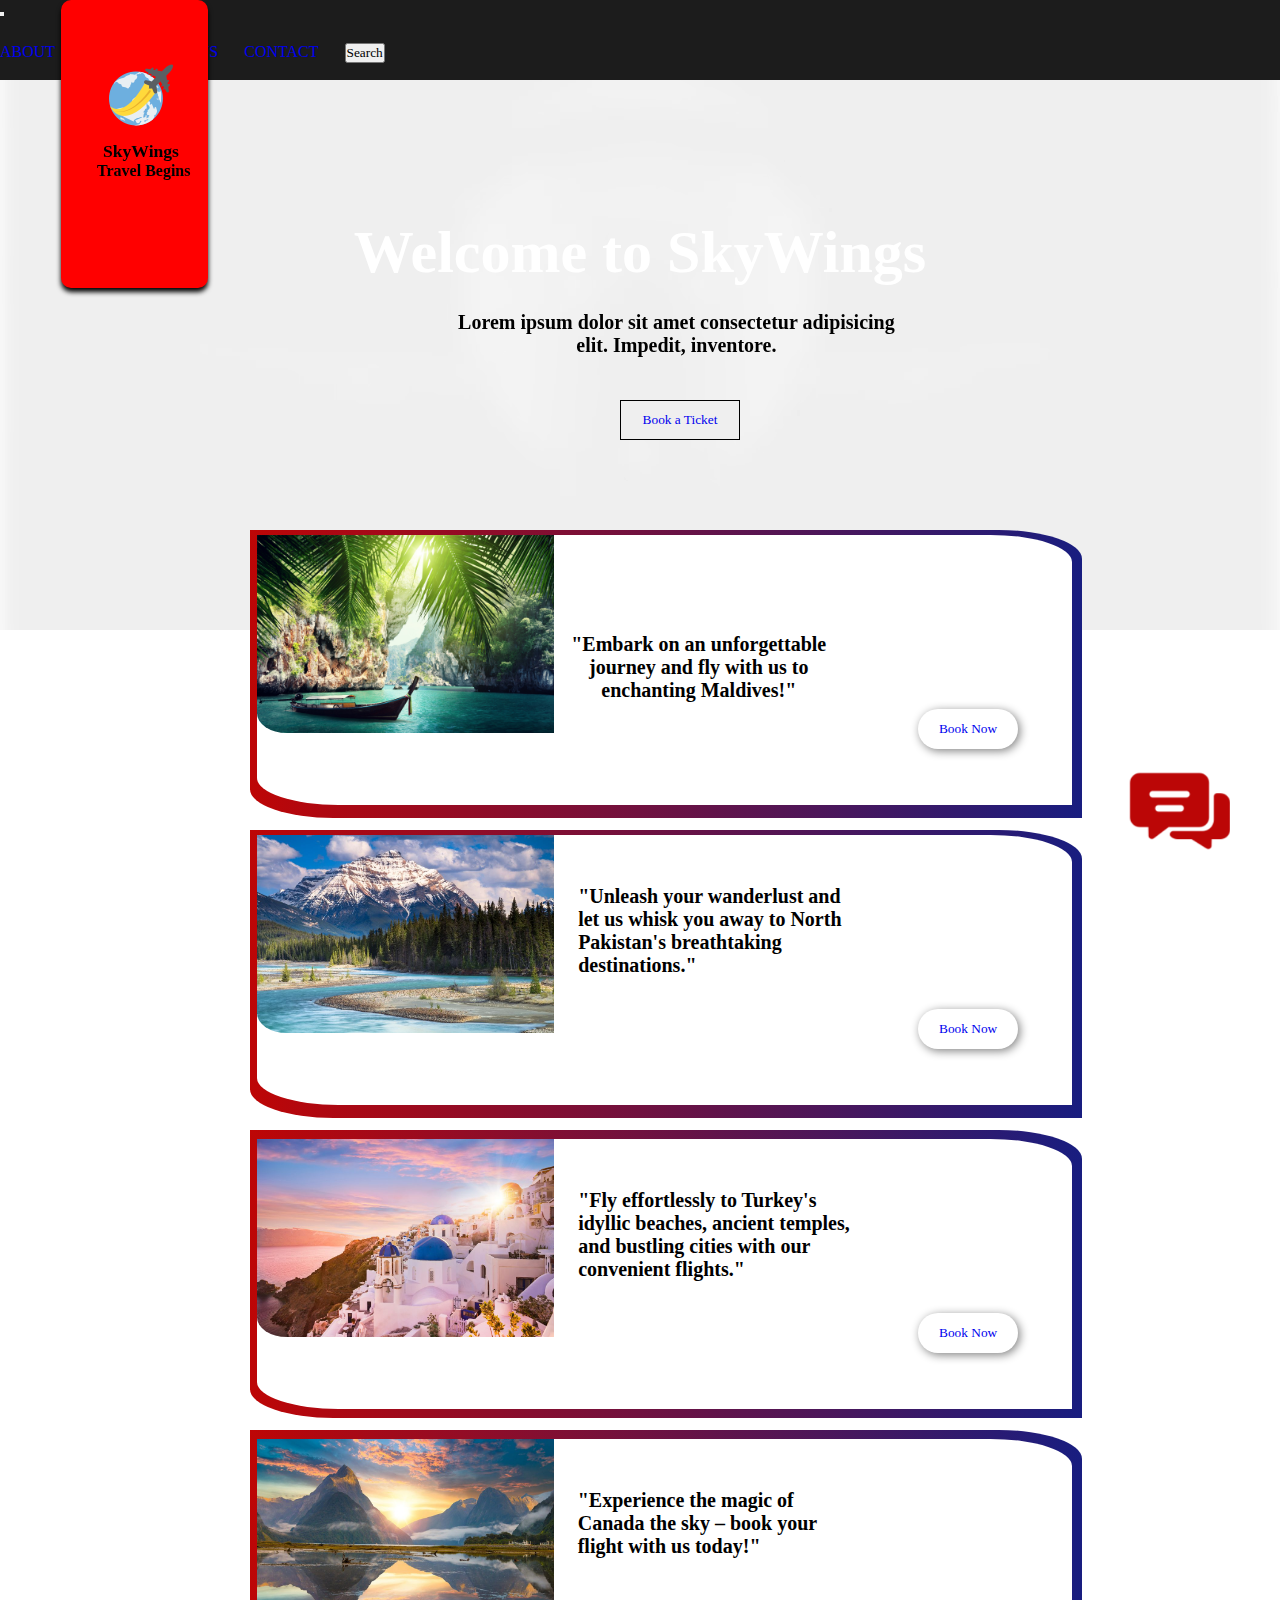
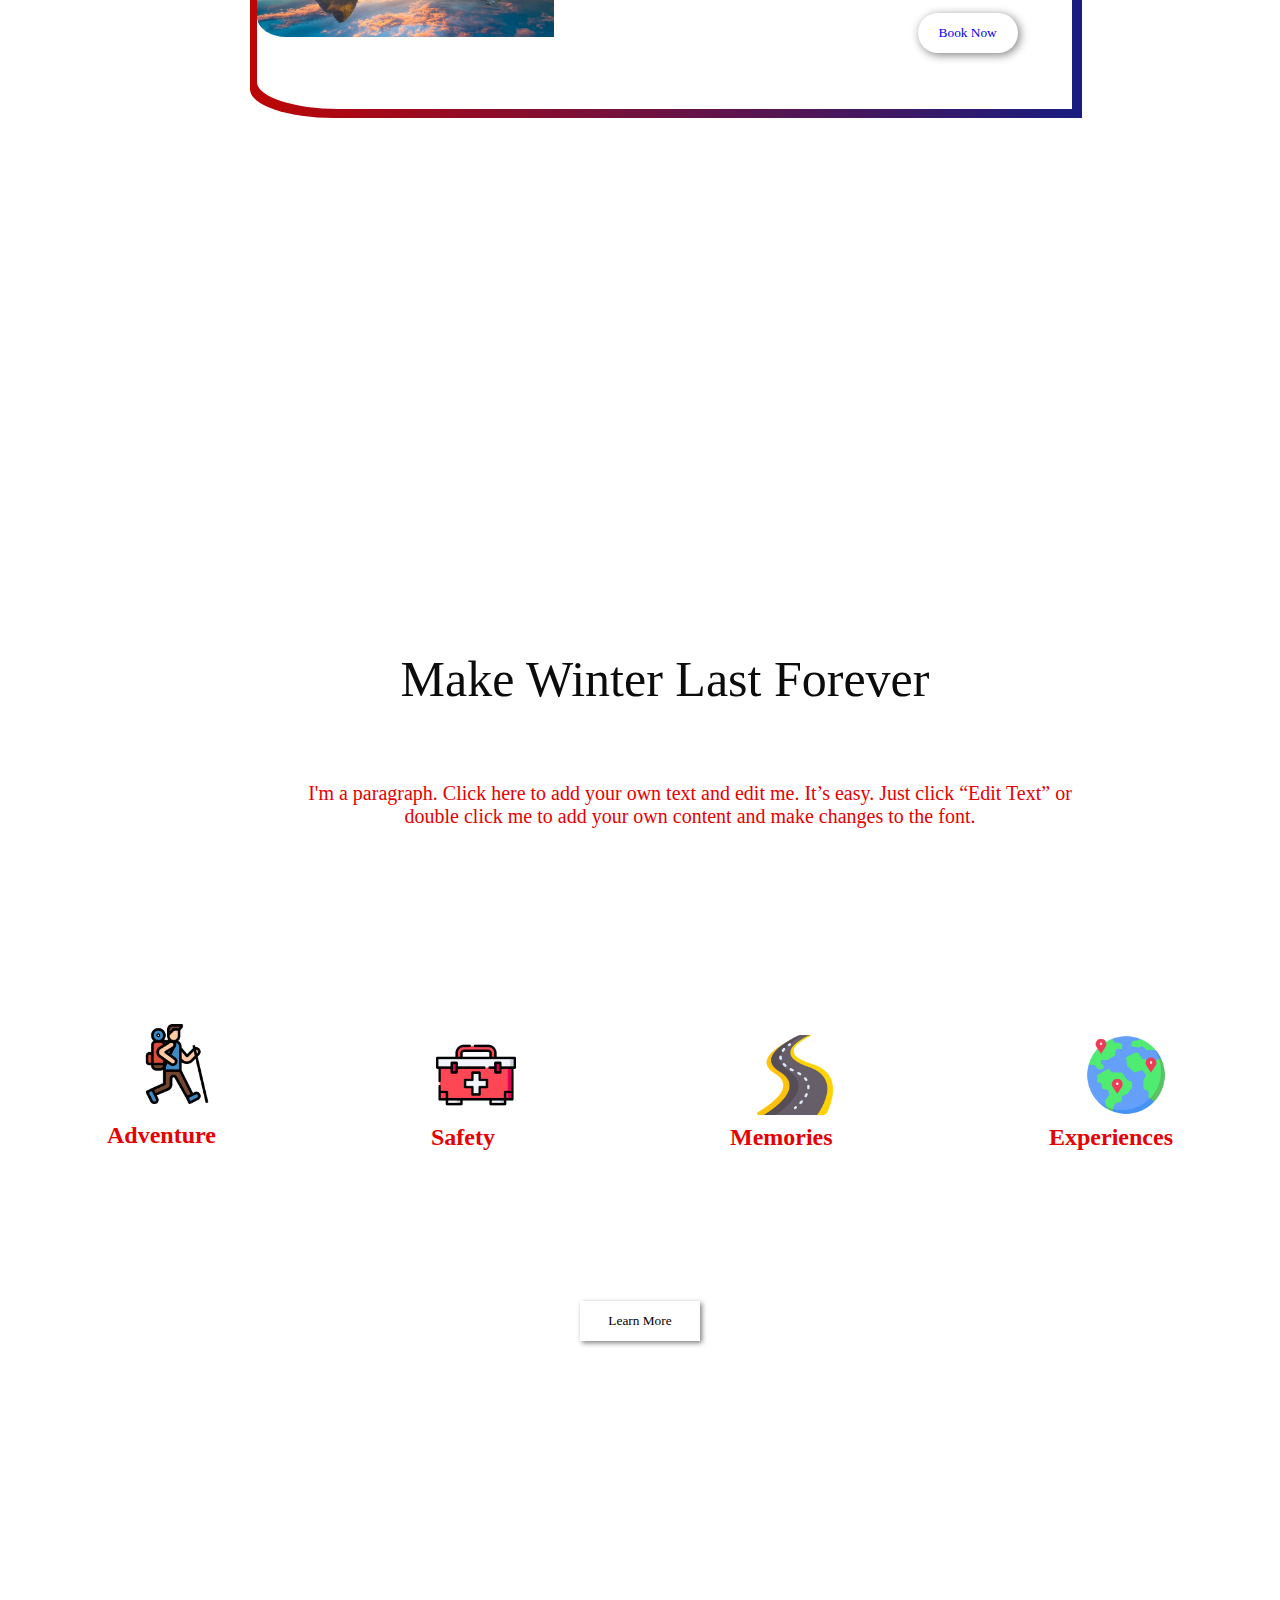
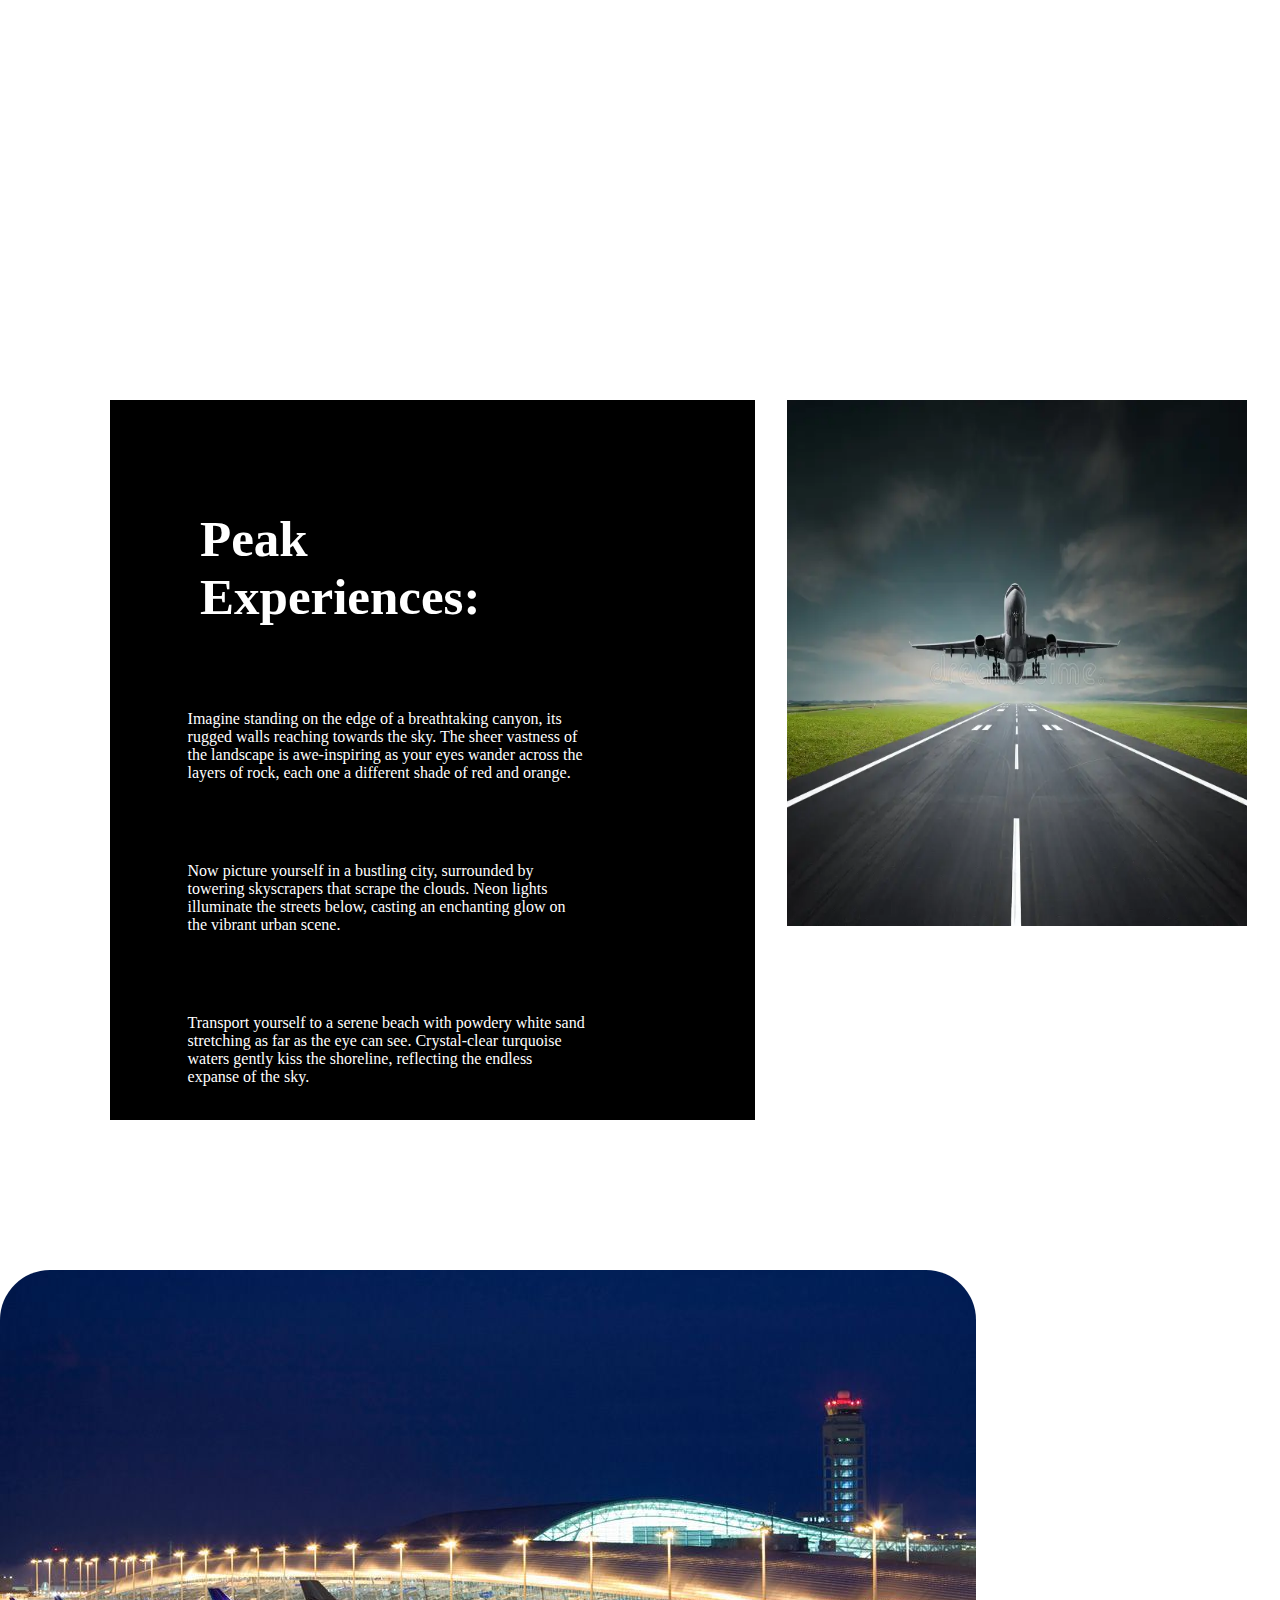
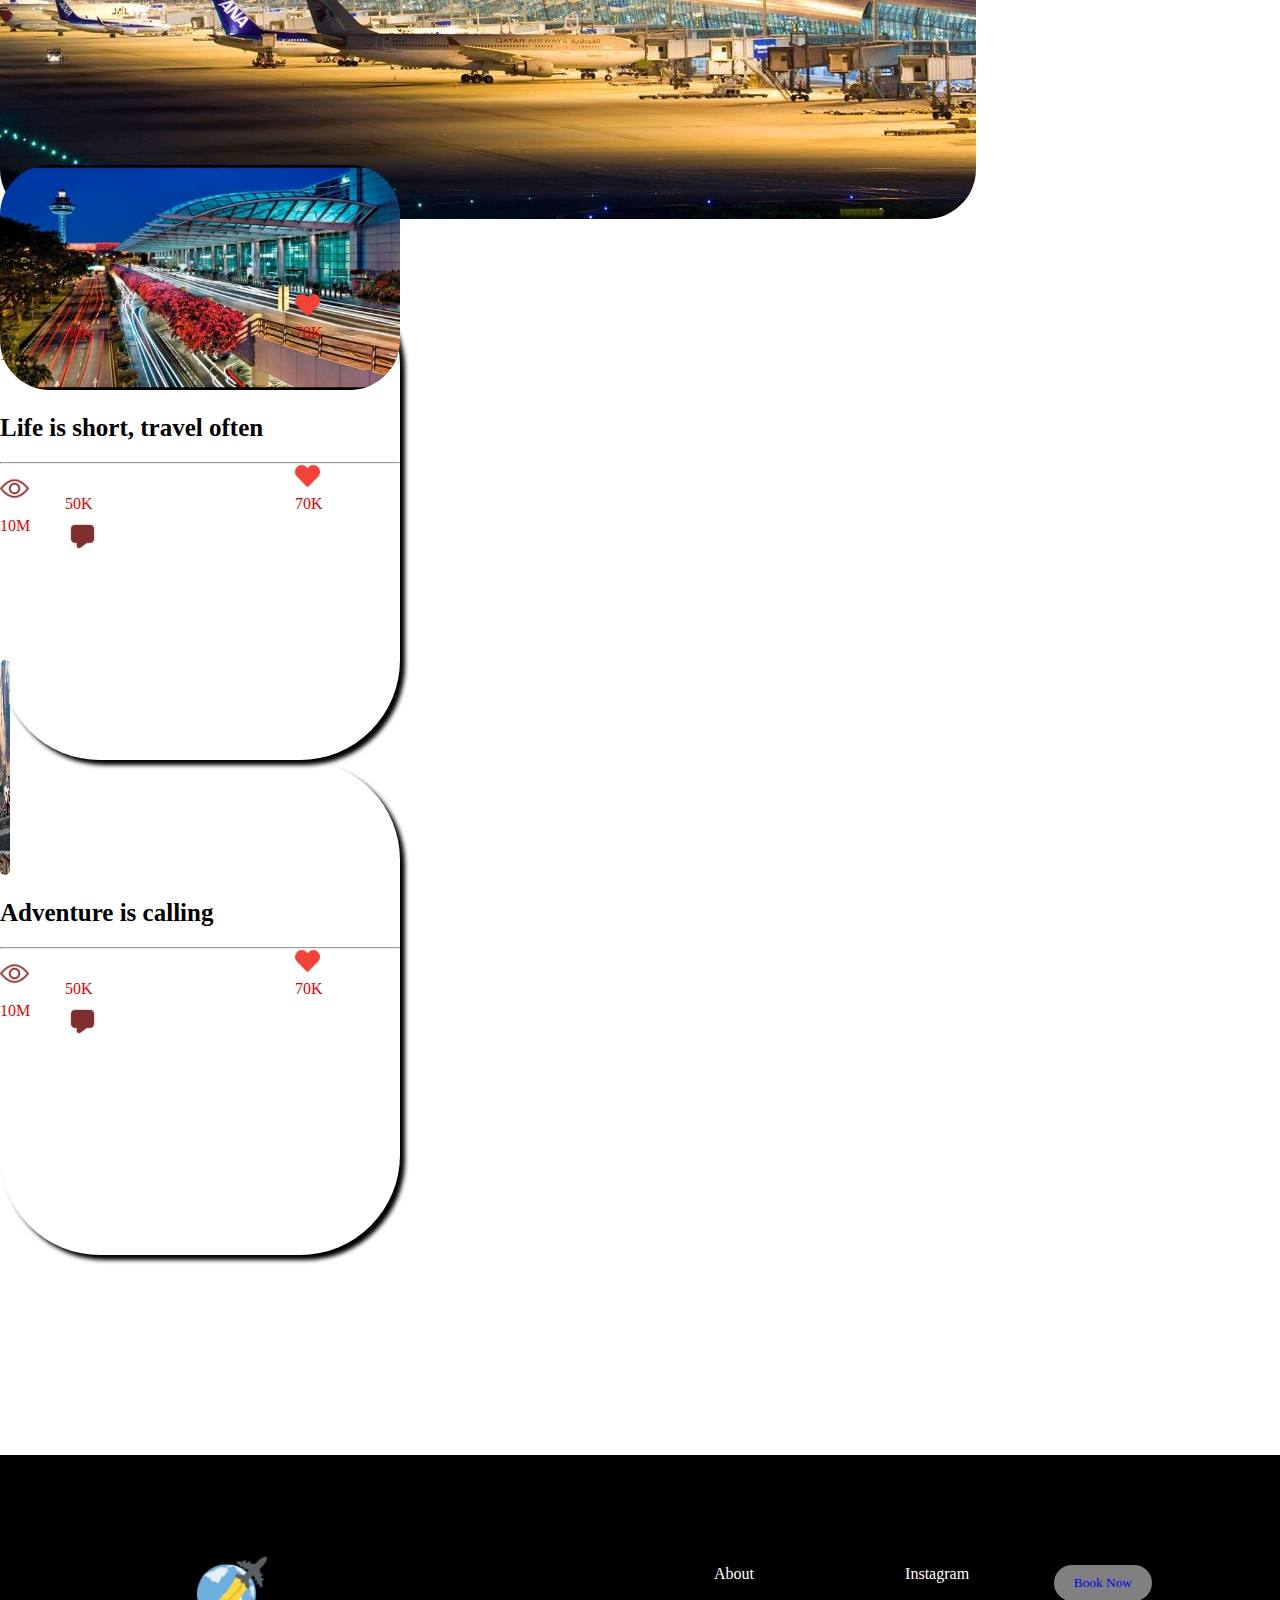
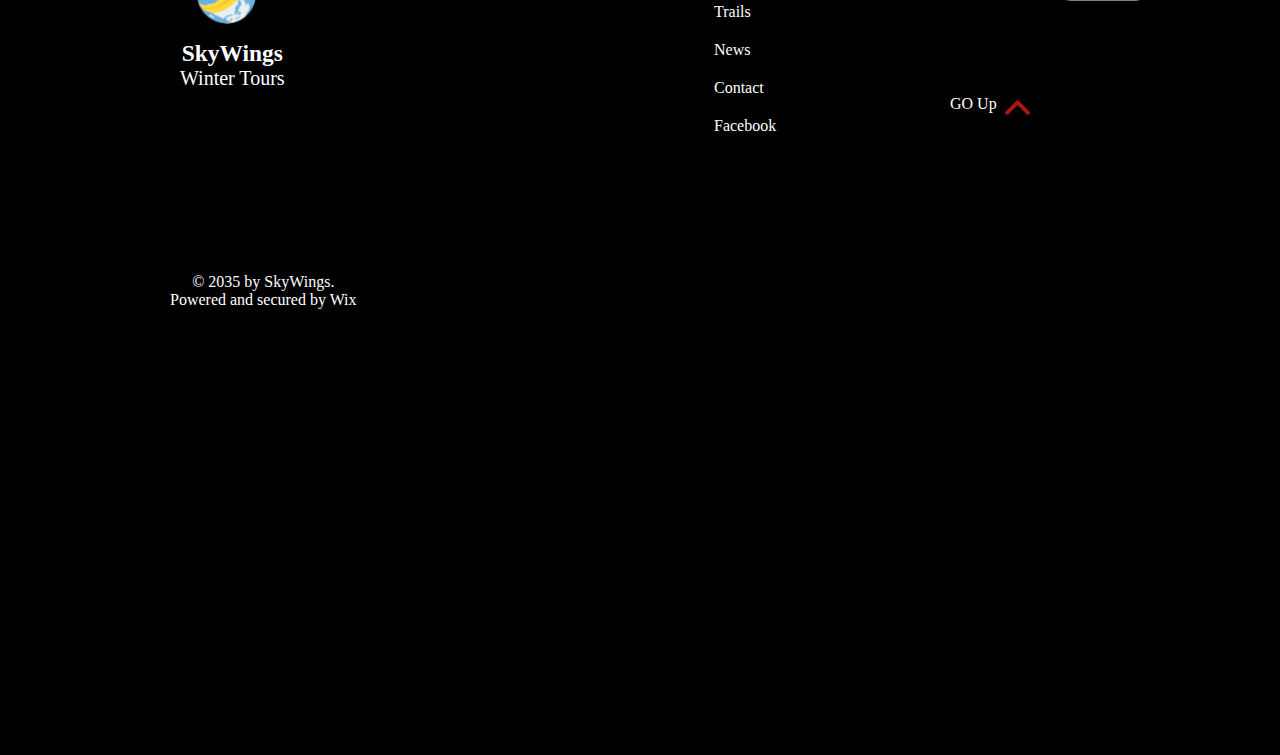
<file: Task 1/index.html>
<!DOCTYPE html>
<html lang="en">

<head>
    <meta charset="UTF-8">
    <meta http-equiv="X-UA-Compatible" content="IE=edge">
    <meta name="viewport" content="width=device-width, initial-scale=1.0">
    <title></title>
    <link href="https://cdn.jsdelivr.net/npm/bootstrap@5.0.2/dist/css/bootstrap.min.css" rel="stylesheet"
        integrity="sha384-EVSTQN3/azprG1Anm3QDgpJLIm9Nao0Yz1ztcQTwFspd3yD65VohhpuuCOmLASjC" crossorigin="anonymous">
    <script src="https://cdn.jsdelivr.net/npm/@popperjs/core@2.9.2/dist/umd/popper.min.js"
        integrity="sha384-IQsoLXl5PILFhosVNubq5LC7Qb9DXgDA9i+tQ8Zj3iwWAwPtgFTxbJ8NT4GN1R8p"
        crossorigin="anonymous"></script>
    <script src="https://cdn.jsdelivr.net/npm/bootstrap@5.0.2/dist/js/bootstrap.min.js"
        integrity="sha384-cVKIPhGWiC2Al4u+LWgxfKTRIcfu0JTxR+EQDz/bgldoEyl4H0zUF0QKbrJ0EcQF"
        crossorigin="anonymous"></script>
    <script src="https://ajax.googleapis.com/ajax/libs/jquery/3.5.1/jquery.min.js"></script>
    <link rel="stylesheet" href="style.css">
</head>

<body>


    <header id="up">
        <nav class="navbar navbar-expand-lg navbar-light bg-dark" id="navbar">
            <div class="logo ">
                <div class="image-fluid logo1">
                    <img src="./images/globe.png" alt="">
                </div>
                <div class="web-name">
                    <a class="web-text" href="">SkyWings</a>
                    <a class="web-text2" href="">Travel Begins</a>
                </div>
            </div>
            <div class="container-fluid">
                <button class="navbar-toggler" type="button" data-bs-toggle="collapse"
                    data-bs-target="#navbarNavAltMarkup" aria-controls="navbarNavAltMarkup" aria-expanded="false"
                    aria-label="Toggle navigation">
                    <span class="navbar-toggler-icon"></span>
                </button>

                <div class="collapse navbar-collapse" id="navbarNavAltMarkup">
                    <div class="navbar-nav ms-auto justify-content-center">
                        <a class="nav-link active text-light" aria-current="page" href="IICT PROJECT/About.html">ABOUT</a>
                        <a class="nav-link text-light" href="sch.html">FLIGHTS</a>
                        <a class="nav-link text-light" href="IICT PROJECT/news.html">NEWS</a>
                        <a class="nav-link text-light" href="IICT PROJECT/index.html">CONTACT</a>
                        <button class="btn btn-outline-success" type="submit">Search</button>
                    </div>
                </div>
            </div>
        </nav>
        </nav>
    </header>

    <main>
        <div class="ban-vid">
            <div class="video">
                <video src="./images/Studio_Project_V1.mp4" autoplay loop muted></video>
                <div class="text-overlay">
                    <h1>Welcome to SkyWings</h1>
                </div>
                <div class="para1">
                    <P> Lorem ipsum dolor sit amet consectetur adipisicing elit. Impedit, inventore.</P>
                </div>
                <div><button class="button1 btnn"><a href="bookaflight.html"> Book a Ticket</a></button></div>
            </div>
        </div>
        </div>

        <div class="div3">

            <div class="div4-1">
                <div class="div4">
                    <img class="img1" src="images/thilandpic.jpg" alt="">
                    <div class="para1">
                        <p>"Embark on an unforgettable journey and fly with us to enchanting Maldives!"</p>
                    </div>
                    <div class="btn1"><button><a href="pagesimages/europe.html"> Book Now</a></button></div>
                </div>
            </div>

            <div class="div5-1">
                <div class="div5"> <img class="img2" src="images/canada pic.jpg" alt="">
                    <div class="para2">
                        <p>"Unleash your wanderlust and let us whisk you away to North Pakistan's breathtaking destinations."
                        </p>
                    </div>
                    <div class="btn1 btnn"><button><a href="pagesimages/north.html"> Book Now</a></button></div>
                </div>
            </div>


            <div class="div6-1">
                <div class="div6"> <img class="img3" src="images/greece pic.jpg" alt="">
                    <div class="para3">
                        <p>"Fly effortlessly to Turkey's idyllic beaches, ancient temples, and bustling cities with
                            our
                            convenient flights."
                        </p>
                    </div>
                    <div class="btn1 btnn"><button><a href="pagesimages/turkey.html"> Book Now</a></button></div>
                </div>
            </div>


            <div class="div7-1">
                <div class="div7"> <img class="img4" src="images/newzeland pic.jpg" alt="">
                    <div class="para4">
                        <p>"Experience the magic of Canada the sky – book your flight with us today!"
                        </p>
                    </div>
                    <div class="btn1 btnn"><button><a href="pagesimages/canada.html"> Book Now</a></button></div>

                </div>
            </div>
        </div>

        <div class="div8">
            <div class="div8-2">
                <p class="hed1">Make Winter Last Forever</p>
                <p class="para5">
                    I'm a paragraph. Click here to add your own text and edit me. It’s easy. Just click “Edit Text” or
                    double click me to add your own content and make changes to the font.
                </p>
            </div>

            <div class="div11">
                <div>
                    <div><img class="icon1" src="./images/trekking.png" alt=""></div>
                    <div class="text12">
                        <h2>Adventure</h2>
                    </div>
                </div>
                <div>
                    <div><img class="icon2" src="./images/first-aid-kit.png" alt=""></div>
                    <div class="text12">
                        <h2>Safety</h2>
                    </div>
                </div>
                <div>
                    <div><img class="icon3" src="images/road.png" alt=""></div>
                    <div class="text12">
                        <h2>Memories</h2>
                    </div>
                </div>
                <div>
                    <div><img class="icon4" src="images/pin.png" alt=""></div>
                    <div class="text12">
                        <h2>Experiences</h2>
                    </div>
                </div>
            </div>
            <div class="div11-1">
                <button class="btn2">Learn More</button>
            </div>
        </div>

        <div id="carouselExampleCaptions" class="carousel slide"
            style="height: 80vh; width: 50.4%; margin: 0px 0px 250px 110px; background-color: black;"
            data-bs-ride="carousel">
            <h5>Peak Experiences:</h5>


            <div class="crousel-img">
                <img src="./images/aeroplane(1)" style="width: 460px; margin: 000px 0 -300px 676.5px; height: 525.5px;"
                    alt="">
            </div>
            <div class="carousel-inner">
                <div class="carousel-item active">
                    <div class="carousel-content">
                        <p>Imagine standing on the edge of a breathtaking canyon, its rugged walls reaching towards the
                            sky. The sheer vastness of the landscape is awe-inspiring as your eyes wander across the
                            layers of rock, each one a different shade of red and orange.</p>
                    </div>
                </div>

                <div class="carousel-item">
                    <div class="carousel-content">
                        <p>Now picture yourself in a bustling city, surrounded by towering skyscrapers that scrape the
                            clouds. Neon lights illuminate the streets below, casting an enchanting glow on the vibrant
                            urban scene. </p>
                    </div>
                </div>
                <div class="carousel-item">
                    <div class="carousel-content">
                        <p>Transport yourself to a serene beach with powdery white sand stretching as far as the eye can
                            see. Crystal-clear turquoise waters gently kiss the shoreline, reflecting the endless
                            expanse of the sky.</p>
                    </div>
                </div>
            </div>
        </div>

        <div class="row">
            <div class="card col-sm-4 ms-5 my-5 cards bg-dark" style="width: 25rem; height:55vh;">
                <img src="images/p01z123q.jpg" class="card-img-top card-img" alt="...">
                <div class="card-body">
                    <h5 class="card-title"><a class="card-text text-light" href="">Discover the world within you</a>
                    </h5>
                    <hr>

                    <div class="card-icons">
                        <img class="eye" src="./images/view.png" alt="">
                        <p class="eye-p text-light">10M</p>
                        <img class="coment" src="images/coment.png" alt="">
                        <p class="coment-p text-light">50K</p>
                        <p class="heart-p text-light text-light">70K</p>
                        <img class="heart" src="images/heart.png" alt="">
                    </div>
                </div>
            </div>
            <div class="card col-sm-4 ms-5 my-5 cards bg-dark" style="width: 25rem; height:55vh;">
                <img src="images/maxresdefault.jpg" class="card-img-top image-fluid card-img" alt="..."
                    style="width: 100%;">
                <div class="card-body">
                    <h5 class="card-title"><a class="card-text text-light" href="">Life is short, travel often</a></h5>
                    <hr>

                    <div class="card-icons">
                        <img class="eye" src="./images/view.png" alt="">
                        <p class="eye-p text-light">10M</p>
                        <img class="coment" src="images/coment.png" alt="">
                        <p class="coment-p text-light">50K</p>
                        <p class="heart-p text-light">70K</p>
                        <img class="heart" src="images/heart.png" alt="">
                    </div>

                </div>
            </div>
            <div class="card col-sm-4 ms-5 my-5 bg-dark cards" style="width: 25rem; height:55vh;">
                <img src="./images/new plane.jpg" width="10px" height="215px" class="card-img-top card-img" alt="...">
                <div class="card-body ">
                    <h5 class="card-title"><a class="card-text text-light" href="">Adventure is calling</a></h5>
                    <hr>
                    <div class="card-icons">
                        <img class="eye" src="./images/view.png" alt="">
                        <p class="eye-p text-light">10M</p>
                        <img class="coment" src="images/coment.png" alt="">
                        <p class="coment-p text-light">50K</p>
                        <p class="heart-p text-light">70K</p>
                        <img class="heart" src="images/heart.png" alt="">
                    </div>

                </div>
            </div>
        </div>



    </main>

    <footer class="container-fluid ">
        <div class="foot-1">
            <img class="foot-img" src="./images/globe.png" alt="">
            <h3>
                SkyWings

            </h3>
            <p>
                Winter Tours
            </p>

        </div>

        <div class="foot-2">
            © 2035 by SkyWings.
            Powered and secured by Wix
        </div>
        <div class="foot-3">
            <a href="IICT PROJECT/About.html">About</a>
            <a href="IICT PROJECT/trails.html">Trails</a>
            <a href="IICT PROJECT/news.html">News</a>
            <a href="IICT PROJECT/index.html">Contact</a>
            <a href="https://www.facebook.com/groups/136346130368144/">Facebook</a>
            <a href="https://www.instagram.com/myairticketbooking/?hl=en">Instagram</a>
        </div>
        <div>
            <button class="btn3"><a href="IICT PROJECT/trails.html"> Book Now</a></button>

        </div>
        <div class="btn-chat">
            <img src="./images/chat.png" alt="">
        </div>
        <a class="go" href="#up">GO Up</a>
        <img class="arrow" src="images/up-arrow.png" alt="">
        </div>
    </footer>


</body>

<script>
    document.addEventListener("DOMContentLoaded", function () {
        var video = document.querySelector(".video video");

        // Hide the video controls
        video.removeAttribute("controls");
    });

    $(document).ready(function () {
        $(window).scroll(function () {
            var scrollPercentage = ($(window).scrollTop() / ($(document).height() - $(window).height())) * 100;

            if (scrollPercentage >= 25) {
                $("#navbar").fadeOut(); // Fade out the navbar
            } else {
                $("#navbar").fadeIn(); // Fade in the navbar
            }
        });
    });


</script>

</html>
</file>
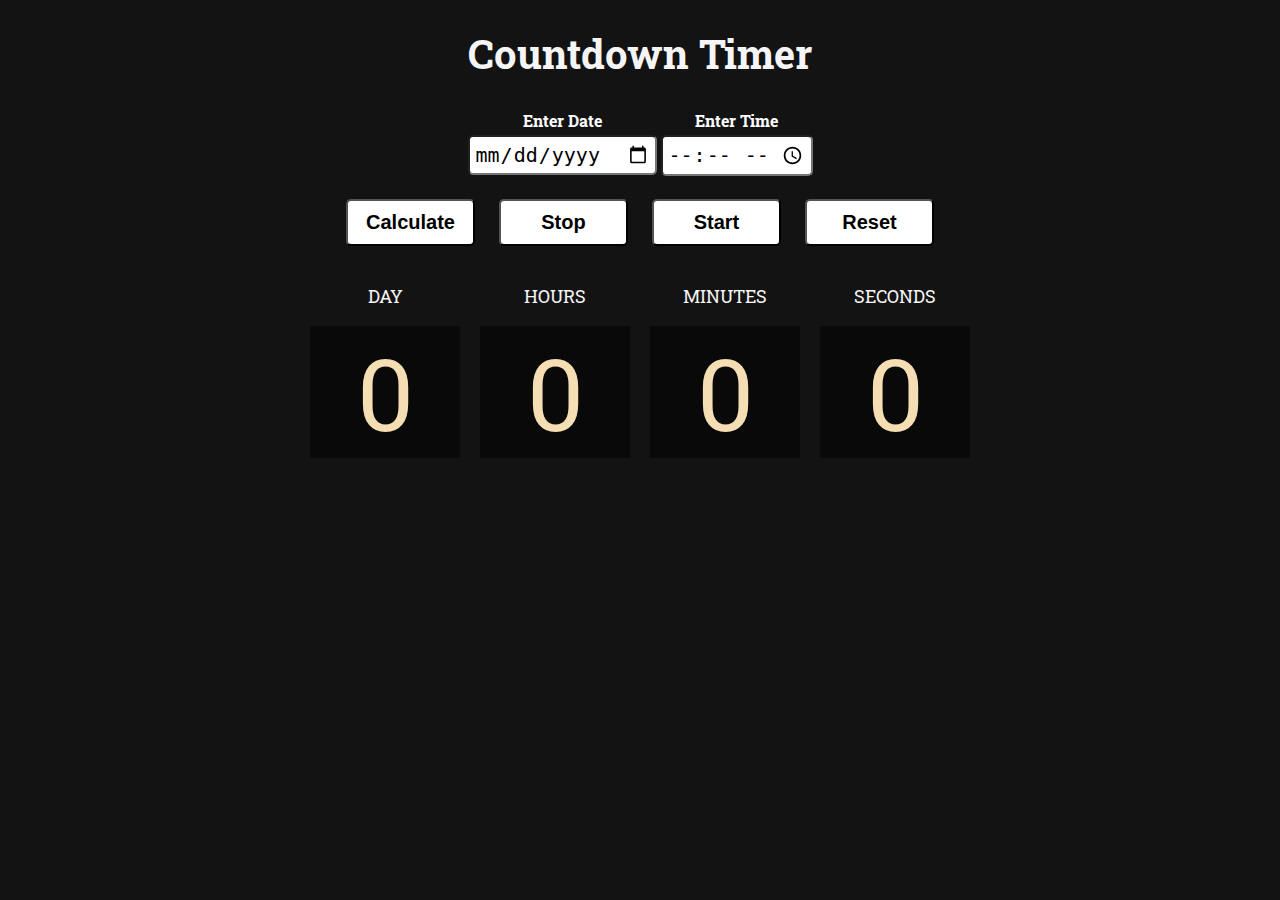
<file: Task 3/Count Down Timer/index.html>
<!DOCTYPE html>
<html lang="en">
<head>
    <meta charset="UTF-8">
    <meta name="viewport" content="width=device-width, initial-scale=1.0">
    <link rel="stylesheet" href="style.css">
    <title>Countdown Timer</title>
    <script src="main.js" defer></script>
</head>
<body>

    <h1>Countdown Timer</h1>

    <table>
        <thead>
            <tr>
                <th>Enter Date</th>
                <th>Enter Time</th>
            </tr>
        </thead>
        <tbody>
            <tr>
                <td><input type="date" name="" id="date"></td>
                <td><input type="time" name="" id="time"></td>
            </tr>
        </tbody>
    </table>

    <button id="Calculate">Calculate</button>
    <button id="Stop">Stop</button>
    <button id="start">Start</button>
    <button id="reset">Reset</button>

    <div class="countdown">

        <div>
            <p class="heading">DAY</p>
            <div class="time" id="countdown-days">0</div>
        </div>

        <div>
            <p class="heading">HOURS</p>
            <div class="time" id="countdown-hours">0</div>
        </div>

        <div>
            <p class="heading">MINUTES</p>
            <div class="time" id="countdown-minutes">0</div>
        </div>

        <div>
            <p class="heading">SECONDS</p>
            <div class="time" id="countdown-seconds">0</div>
        </div>

    </div>


</body>
</html>
</file>
<file: Task 1/style.css>
* {
    padding: 0;
    margin: 0;
    box-sizing: border-box;
    font-family: 'Times New Roman', Times, serif;
}

body {
    overflow-x: hidden;
}


#navbar {
  position: fixed;
  top: 0;
  left: 0;
  width: 100%;
  height: 80px;
  z-index: 999;
  background-color: rgb(28, 28, 28); /* Initial background color */
  transition: background-color 0.5s ease; /* Transition effect for fading */
}

.navbar-nav {
    /* margin-bottom: 10px; */
    /* margin-top: 5px; */
    padding: 25px 0 25px 0;
}

.navbar-nav a{
    margin-right: 22px;
}

.navbar-nav a:hover{
    transform: scale(1.1,1.1);
    text-decoration:underline;
    /* margin-bottom: 10px; */
}

a{
    text-decoration: none;
}

.web-text {
    margin-right: 15px;
    font-weight: bolder;
    font-size: 1.1rem;
    padding-left: 6px;

}

.web-text2 {
    padding-right: 10px;
    font-weight: 600;

}

.logo {
    background-color: red;
    height: 32vh;
    width: 11.5vw;
    position: absolute;
    margin-left: 61px;
    border-radius: 10px;
    box-shadow: 0 4px 5px black;
    z-index: 100;
}

.logo1 {
    margin: 63px 0 10px 48px;
}


.logo1 img:hover {
    animation: rotate 4s infinite linear;
}

@keyframes rotate {
    0% {
        transform: rotate(0deg);
    }

    100% {
        transform: rotate(360deg);
    }
}

.web-name a {
    text-decoration: none;
    color: black;
    margin: 0 0 0px 36px;
    /* padding-left: 10px; */

}

.ban-vid {
    background: fixed;
    width: 100%;
}

.video {
    position: relative;
    width: 100%;
    height: 0;
    padding-bottom: 56.25%;
    /* 16:9 aspect ratio, adjust as needed */
}

.video video {
    position: absolute;
    width: 100%;
    height: 100%;
    object-fit: cover;
}

.text {
    background-color: transparent;
}

.ban-vid {
    position: relative;
}

.video {
    position: relative;
}

.text-overlay {
    padding: auto;
    position: absolute;
    top: 35%;
    left: 50%;
    transform: translate(-50%, -50%);
    text-align: center;
    color: #fff;
    font-weight: bolder;
    font-size: 4rem;
}

.text-overlay h1 {
    font-size: 60px;
}

.text-overlay div {
    font-size: 18px;
}

.para1 {
    padding: auto;
    position: absolute;
    top: 45%;
    left: 50.5%;
    transform: translate(-50%, -50%);
    text-align: center;
    color: #fff;
    font-weight: bolder;
    font-size: 20px;
}

.button1 {
    width: 120px;
    height: 40px;
    word-wrap: initial;
    position: absolute;
    margin: 400px 620px;
    color: black;
    border: 1px solid black;
}

.button1:hover {
    background: transparent;
    color: white;
    border: 1px solid white;
}


.div3 {
    background-color: #fff;
    width: 100%;
    height: 180vh;
    position: absolute;
    margin-top: -90px;
    display: flex;
    flex-wrap: wrap;

}

.div4 {
    background-color: #fff;
    width: 98%;
    height: 30vh;
    margin-left: 7px;
    position: absolute;
    margin-top: 5px;
    border-top-right-radius: 10%;
    border-bottom-left-radius: 10%;
    /* box-shadow: -6px 6px 7px black; */
}



.div6 {
    background-color: #fff;
    width: 98%;
    height: 30vh;
    margin-left: 7px;
    position: absolute;
    margin-top: 1vh;
    border-top-right-radius: 10%;
    border-bottom-left-radius: 10%;
}

.div6-1 {
    background-color: #000000;
    width: 65%;
    height: 32vh;
    margin-left: 250px;
    position: absolute;
    margin-top: 500px;
    border-top-right-radius: 10%;
    border-bottom-left-radius: 10%;
    background-image: linear-gradient(to left, rgb(35, 42, 182, 0.7), rgb(189, 6, 6));

}

.div7 {
    background-color: #fff;
    width: 98%;
    height: 30vh;
    margin-left: 7px;
    position: absolute;
    margin-top: 1vh;
    border-top-right-radius: 10%;
    border-bottom-left-radius: 10%;
}

.div7-1 {
    background-color: #000000;
    width: 65%;
    height: 32vh;
    margin-left: 250px;
    position: absolute;
    margin-top: 800px;
    border-top-right-radius: 10%;
    border-bottom-left-radius: 10%;
    background-image: linear-gradient(to left, rgb(35, 42, 182, 0.7), rgb(189, 6, 6));

}

.img1 {
    height: 198px;
    border-bottom-left-radius: 10%;
}

.img2 {
    height: 198px;
    border-bottom-left-radius: 10%;
}

.img3 {
    height: 198px;
    border-bottom-left-radius: 10%;
}

.img4 {
    height: 198px;
    border-bottom-left-radius: 10%;
}

.para1 {
    margin-top: 10px;
    display: inline;
    margin-left: 30px;
    color: black;
    position: absolute;
    word-wrap: break-word;
    width: 35%;
    font-weight: 900;
    font-size: 20px;

}

.para4 {
    margin-top: 50px;
    display: inline;
    margin-left: 20px;
    color: black;
    position: absolute;
    word-wrap: break-word;
    width: 35%;
    font-weight: 900;
    font-size: 20px;
}


.para2 {
    margin-top: 50px;
    display: inline;
    margin-left: 20px;
    color: black;
    position: absolute;
    word-wrap: break-word;
    width: 35%;
    font-weight: 900;
    font-size: 20px;
}

.para3 {
    margin-top: 50px;
    display: inline;
    margin-left: 20px;
    color: black;
    position: absolute;
    word-wrap: break-word;
    width: 35%;
    font-weight: 900;
    font-size: 20px;
}

.btn1 {
    margin-left: 360px;
    display: inline;
}

.btn1 button {
    background-color: transparent;
    color: rgb(0, 0, 0);
    width: 100px;
    border: none;
    height: 40px;
    border-radius: 100px;
    box-shadow: 2px 2px 10px gray;
}

.btn1 button:hover {
    /* transform: scale(1.2,1.2); */
    /* background-image:linear-gradient(to right,Turquoise,Lavender)  ; */
    /* color:black; */
    /* font-weight: bolder; */
    /* border: 1px solid black; */
    border: 1px solid white;
    box-shadow: 4px 5px 6px black;
}

.div4-1 {
    background-color: #000000;
    width: 65%;
    height: 32vh;
    margin-left: 250px;
    position: absolute;
    margin-top: -100px;
    border-top-right-radius: 10%;
    border-bottom-left-radius: 10%;
    background-image: linear-gradient(to left, rgb(35, 42, 182, 0.7), rgb(189, 6, 6));
}

.div5-1 {
    background-color: #000000;
    width: 65%;
    height: 32vh;
    margin-left: 250px;
    position: absolute;
    margin-top: 200px;
    border-top-right-radius: 10%;
    border-bottom-left-radius: 10%;
    background-image: linear-gradient(to left, rgb(35, 42, 182, 0.7), rgb(189, 6, 6));
}

.div5 {
    background-color: #fff;
    width: 98%;
    height: 30vh;
    margin-left: 7px;
    position: absolute;
    margin-top: 5px;
    border-top-right-radius: 10%;
    border-bottom-left-radius: 10%;
}

.div8 {
    width: 100%;
    background-color: #fff;
    height: 150vh;
    margin-top: 170vh;
}

.div11 {
    background-color: #fff;
    display: flex;
    justify-content: space-around;
    align-items: center;
    width: 100%;
    flex-direction: row;
    height: 10vh;
    margin-top: 180px;
}

.icon1 {
    width: 80px;
    margin: 20px 0 14px 30px;
}

.icon2 {
    width: 80px;
    margin: 34px 0 5px 5px;

}

.icon3 {
    width: 80px;
    margin: 34px 0 5px 25px;

}

.icon4 {
    width: 80px;
    margin: 34px 0 5px 37px;
}

.hed1 {
    color: rgb(11, 12, 11);
    height: 50px;
    background-color: #fff;
    font-size: 50px;
    text-align: center;
    margin-left: 50px;
}


.para5 {
    text-align: center;
    font-size: 20px;
    word-wrap: break-word;
    white-space: pre-wrap;
    margin-top: 59px;

}

.div11-1 {
    background-color: #000000;
    margin-top: 200px;
    align-items: center;
    display: flex;
    justify-content: center;

}

.btn2 {
    width: 120px;
    height: 40px;
    /* word-wrap: initial; */
    position: absolute;
    margin: 400px 620px;
    color: black;
    border: none;
    background-color: transparent;
    box-shadow: 2px 2px 5px gray;
}

.btn2:hover {
    background: transparent;
    color: #000000;
    border: 1px solid white;
    box-shadow: 3px 4px 6px black;
}

.crousel {
    width: 100%;
    height: 100vh;
    margin-top: 100px;
}

.crousel-indicators {
    margin-left: -100px;
}

footer {
    background-color: black;
    height: 100vh;
    width: 100%;
    margin-top: 200px;

}

.foot-1 {
    color: white;
    display: inline;
    font-size: 20px;
    margin: 100px 0 0 180px;
    position: absolute;
    text-align: center;
    justify-content: center;
}

.foot-1 img {
    margin-bottom: 10px;
    width: 70px;
}


.foot-1 img:hover {
    animation: rotate 4s infinite linear;
}

@keyframes rotate {
    0% {
        transform: rotate(0deg);
    }

    100% {
        transform: rotate(360deg);
    }
}

.foot-2 {
    color: white;
    display: inline;
    margin-top: 400px;
    text-align: center;
    margin-left: 170px;
    position: absolute;
    white-space: pre-line;

}

.foot-3 {
    position: absolute;
    color: white;
    display: inline-flex;
    flex-direction: column;
    flex-wrap: wrap;
    height: 200px;
    width: 30%;
    margin: 100px 0 0 700px;
    right: 15%;
}

.foot-3 a {
    margin: 10px 0 10px 10px;
    color: #fff;
    text-decoration: none;
}

.foot-3 a:hover {
    color: #ff0000;
}

.btn3 {
    right: 10%;
    position: absolute;
    margin-top: 110px;
    padding: 10px;
    padding-left: 20px;
    padding-right: 20px;
    border: none;
    border-radius: 200px;
    background-color: gray;
    color: black;

}

.btn3:hover {
    background: transparent;
    color: #ff0000;
    transform: scale(1.1, 1.1);
    /* border: 1px solid rgb(255, 0, 0); */
    box-shadow: -2px -3px 6px rgb(255, 0, 0);
}

.cards {
    border: none;
    border-radius: 100px;
    box-shadow: 5px 5px 4px black;

}

.card-img {
    border: none;
    border-radius: 50px;
    margin-top: -100px;
}

.card-img:hover {
    transform: scale(1.1, 1.1);
    transition: 3s;
    margin-bottom: 10px;
    box-shadow: -10px -8px 15px rgb(0, 0, 0);
    border: none;
}


.card-title {
    font-size: 25px;
    margin: 20px 0;
}

.card-text {
    text-decoration: none;
    color: #000000;
}

.eye {
    width: 29px;
    margin-top: 10px;
    /* background-color: #c01515; */
}

.eye:hover {
    cursor: pointer;
}

.eye-p {
    /* display: inline; */
    /* background-color: #18d411; */
    width: 10%;
    margin-top: 10px;
}

.coment {
    margin-top: -150px;
    width: 25px;
    margin-left: 70px;
}

.coment:hover {
    cursor: pointer;
}

.coment-p {
    /* background-color: #df1111; */
    display: inline;
    position: absolute;
    margin-top: -40px;
    margin-left: -30px;
}

.heart {
    width: 25px;
    position: absolute;
    margin-left: 200px;
    margin-top: -72px;
    /* background-color: #0ebd1d; */
}

.heart:hover {
    cursor: pointer;
}

.heart-p {
    display: inline;
    position: absolute;
    margin-left: 200px;
    margin-top: -40px;
    /* background-color: #c01b81; */
}

hr {
    background-color: #fff;
}


.btn-chat {
    position: fixed;
    bottom: 20px;
    right: 100px;
    /* background-color: #FF9800; */
    /* color: white; */
    padding: 15px 20px;
    font-size: 16px;
    border: none;
    cursor: pointer;
    /* box-shadow: 0 2px 5px rgba(0, 0, 0, 0.26); */
    width: 70px;
}

.btn-chat img {
    width: 100px;
}

.go {

    position: absolute;
    color: white;
    display: inline-flex;
    flex-direction: column;
    flex-wrap: wrap;
    height: 30px;
    margin-top: 240px;
    margin-left: 950px;
    text-decoration: none;
}

.go:hover {
    color: #ff0000;

}

.arrow {
    width: 25px;
    margin-left: 1005px;
    margin-top: 240px;
    cursor: pointer;
}



.carousel-indicators button {
    background-color: red;
    border-radius: 50%;
    width: 12px;
    height: 12px;
    border: none;
    margin: 0 5px;
    visibility: hidden;
}

.carousel-indicators button.active {
    background-color: black;

}

.carousel-indicators button:focus {
    outline: none;
}

.carousel-indicator {
    display: inline-block;
    width: 12px;
    height: 12px;
    border-radius: 50%;
    background-color: red;
}

.carousel-control-prev-icon,
.carousel-control-next-icon {
    background-color: black;
    border-radius: 50%;
    width: 20px;
    height: 20px;
    border: 2px solid red;
}

.carousel-control-prev-icon {
    margin-right: 5px;
}

.carousel-control-next-icon {
    margin: left 100px;
}

.carousel-content{
    display: flex;
    justify-content: center;
    align-items: center;
    /* position: absolute; */
}

.carousel-content p{
    color:white;
    margin-top: 80px;
    margin-right: 90px;
    width: 400px;
    font-size: 16px;
    height: 100%;
}

.slide h5{
    color: white;
    font-size: 51px;
    margin-top: 110px;
    margin-left: 90px;
    position: absolute;
    /* background-color: #e01111; */
    width: 380px;
    display: inline;

}

.crousel-inner{
    display: flex;
    flex-direction: row;
}

.crousel-content img{
    width: 500px;
    height: 100%;
    position: absolute;
    margin: 0 0 0 600px;
}








/* Reset default styles */
* {
    margin: 0;
    padding: 0;
    box-sizing: border-box;
  }
  
  body {
    font-family: Arial, sans-serif;
    color: #e70000;
  }
  
  h1 {
    text-align: center;
    margin: 20px 0;
  }
  
  #booking-form {
    max-width: 400px;
    margin: 0 auto;
    background-color: #fff;
    padding: 20px;
    border-radius: 5px;
  }
  
  #booking-form label {
    display: block;
    margin-bottom: 10px;
  }
  
  #booking-form input[type="text"] {
    width: 100%;
    padding: 10px;
    border: 1px solid #ccc;
    border-radius: 5px;
    font-size: 16px;
  }
  
  #booking-form input[type="submit"] {
    width: 100%;
    padding: 10px;
    margin-top: 20px;
    background-color: #4caf50;
    color: #000000;
    border: none;
    border-radius: 5px;
    font-size: 16px;
    cursor: pointer;
    /* margin-left: 10px; */
  }
  
  #ticket-prices {
    max-width: 400px;
    margin: 20px auto;
    background-color: #fff;
    padding: 20px;
    border-radius: 5px;
  }
  
  #ticket-prices p {
    margin-bottom: 10px;
  }
  .btnnn{
    right: 45%;
    position: absolute;
    margin-top: 50px;
    padding: 10px;
    padding-left: 30px;
    padding-right: 30px;
    border: none;
    border-radius: 200px;
    background-color: rgb(221, 11, 116);
    color:white;

}

.btnnn:hover {
    background: transparent;
    color: #ff0000;
    transform: scale(1.1, 1.1);
    /* border: 1px solid rgb(255, 0, 0); */
    box-shadow: -2px -3px 6px rgb(255, 0, 0);
  }
  
.PSN{
    margin-left: -40px;
}

.sh{
    width: 2000px;
    height: 800px;
}
</file>
<file: Task 3/Count Down Timer/style.css>
@import url('https://fonts.googleapis.com/css2?family=Dela+Gothic+One&family=Roboto&family=Roboto+Slab&display=swap');

/* *{
    padding: 0;
    margin: 0;
    box-sizing: border-box;
} */

body{
    text-align: center;
    background-color: #131313;
    font-family: 'Roboto Slab', serif;
}

h1{
    color: #f5f5f5;
    font-size: 40px;
}

table{
    margin: auto;
}

th{
    color: white;
}

input{
    font-size: 20px;
    padding: 5px;
    border-radius: 5px;
}

button{
    min-width: 129px;
    margin: 20px 10px;
    padding: 10px;
    font-size: 20px;
    background-color: #fff;
    border-radius: 5px;
    font-weight: 600;
}

.countdown{
    display: flex;
    justify-content: center;
    align-items: center;
}

.heading{
    color: #f5f5f5;
    font-size:18px;
    text-transform: uppercase;
}

.time{
    background-color: #090909;
    color: wheat;
    font-size: 100px;
    min-width: 150px;
    margin:0 10px;
}
</file>
